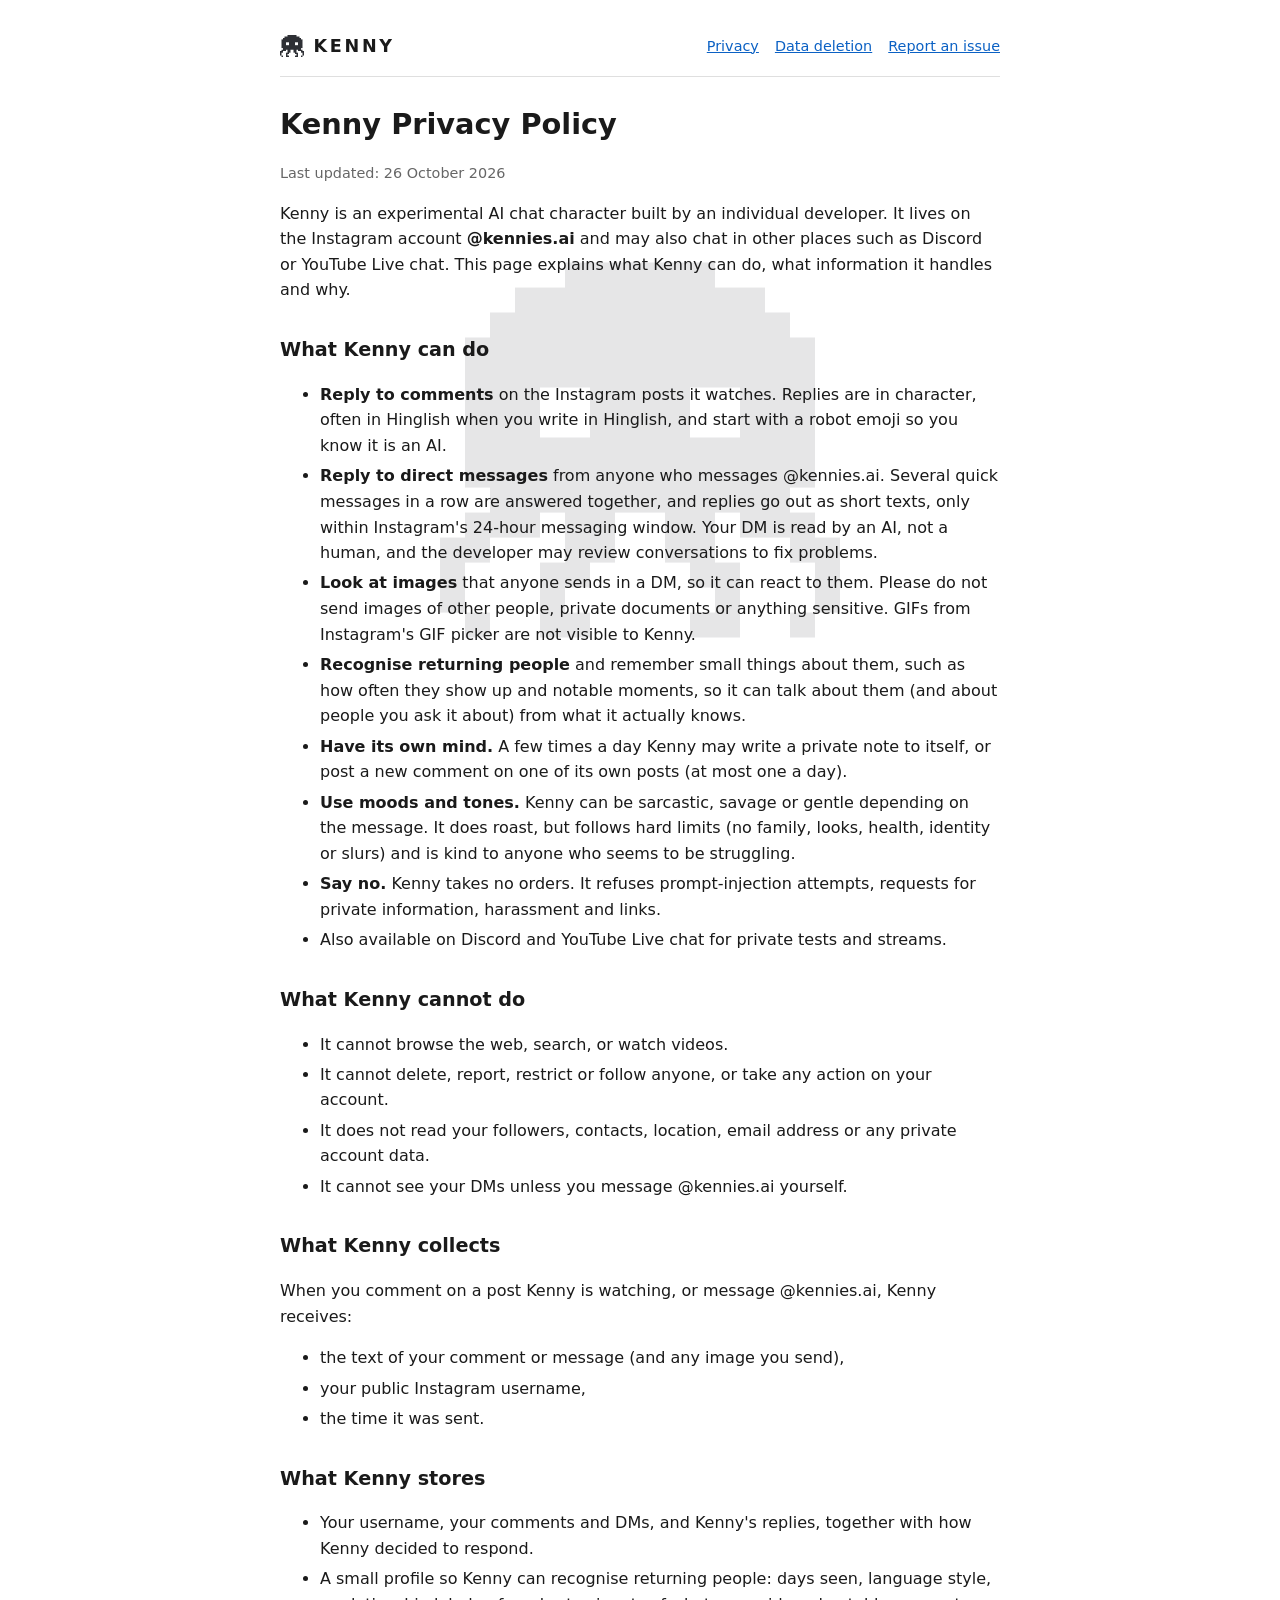
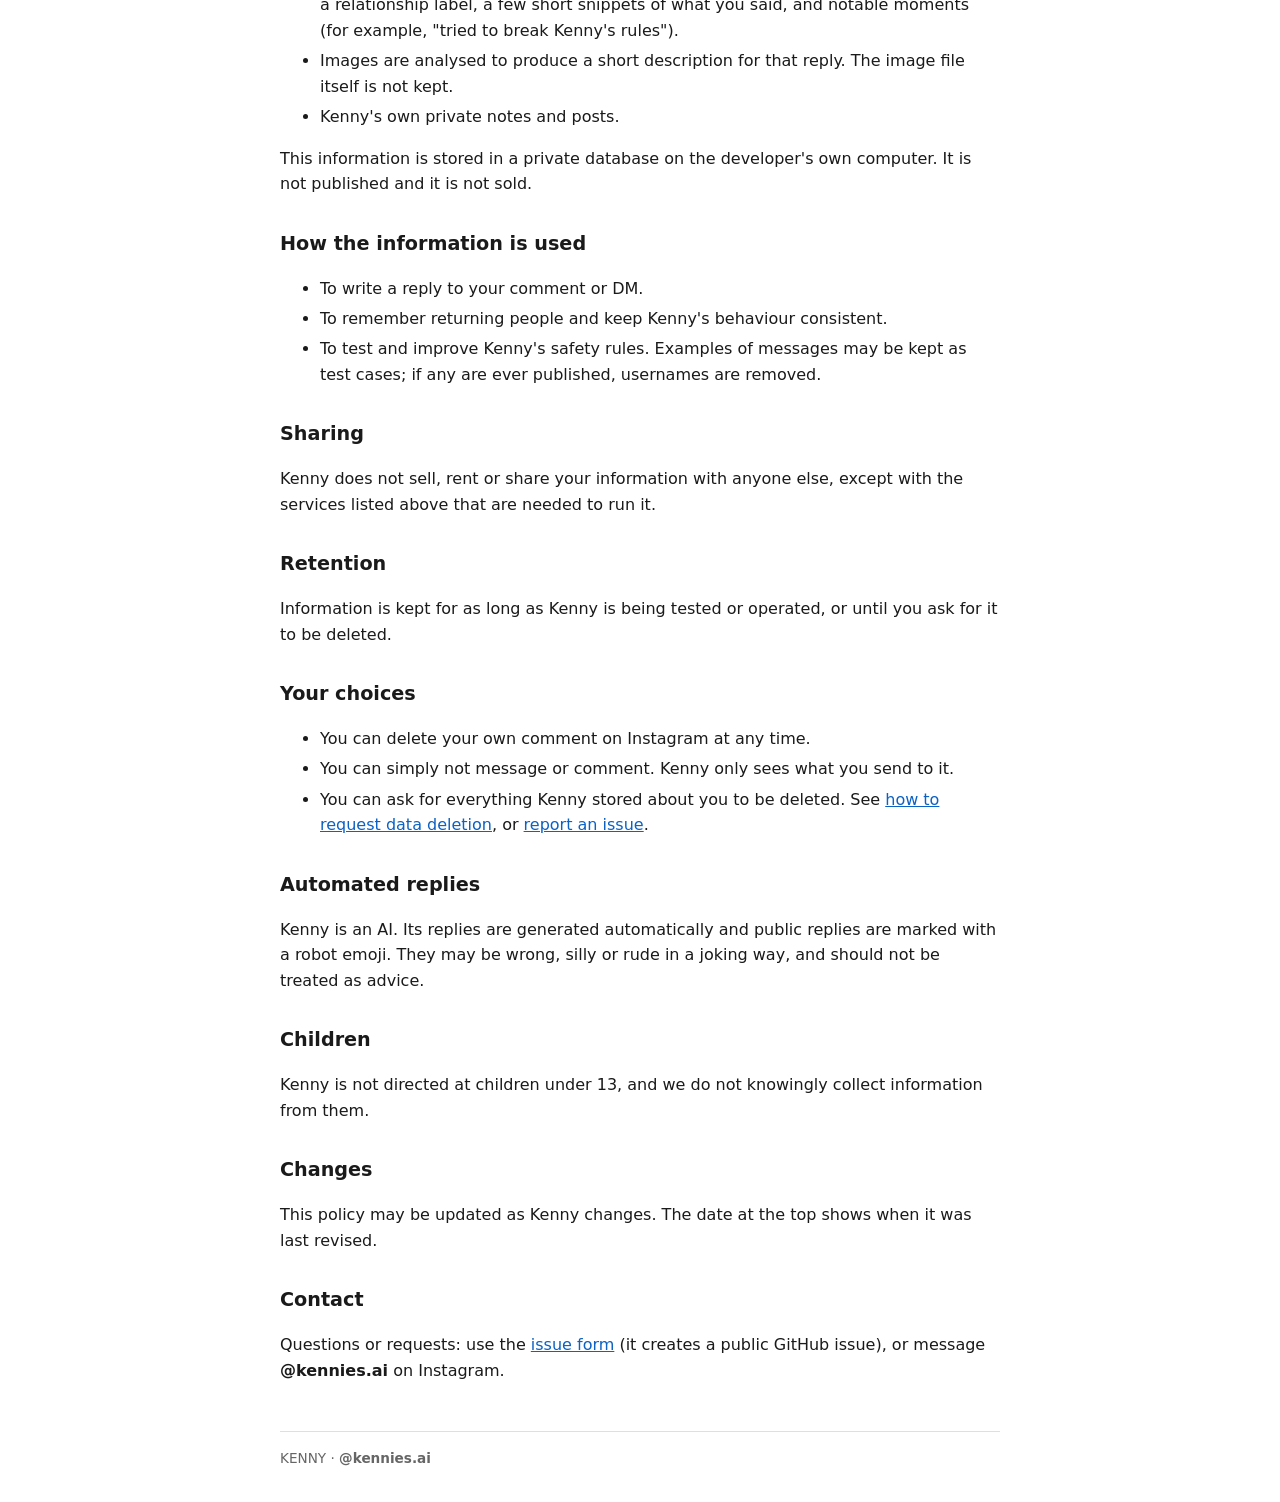
<file: index.html>
<!doctype html>
<html lang="en">
<head>
<meta charset="utf-8">
<meta name="viewport" content="width=device-width,initial-scale=1">
<title>Kenny Privacy Policy</title>
<link rel="stylesheet" href="style.css?v=4">
<link rel="icon" href="kenny-logo.png">
</head>
<body>
<header class="brand"><a class="logo" href="index.html"><img src="kenny-logo.png" alt="" width="24"><span class="word">KENNY</span></a><nav><a href="index.html">Privacy</a><a href="data-deletion.html">Data deletion</a><a href="report.html">Report an issue</a></nav></header>
<main>
<h1>Kenny Privacy Policy</h1>
<p class="meta">Last updated: 26 October 2026</p>

<p>Kenny is an experimental AI chat character built by an individual developer. It lives on the Instagram account <strong>@kennies.ai</strong> and may also chat in other places such as Discord or YouTube Live chat. This page explains what Kenny can do, what information it handles and why.</p>

<h2>What Kenny can do</h2>
<ul>
<li><strong>Reply to comments</strong> on the Instagram posts it watches. Replies are in character, often in Hinglish when you write in Hinglish, and start with a robot emoji so you know it is an AI.</li>
<li><strong>Reply to direct messages</strong> from anyone who messages @kennies.ai. Several quick messages in a row are answered together, and replies go out as short texts, only within Instagram's 24-hour messaging window. Your DM is read by an AI, not a human, and the developer may review conversations to fix problems.</li>
<li><strong>Look at images</strong> that anyone sends in a DM, so it can react to them. Please do not send images of other people, private documents or anything sensitive. GIFs from Instagram's GIF picker are not visible to Kenny.</li>
<li><strong>Recognise returning people</strong> and remember small things about them, such as how often they show up and notable moments, so it can talk about them (and about people you ask it about) from what it actually knows.</li>
<li><strong>Have its own mind.</strong> A few times a day Kenny may write a private note to itself, or post a new comment on one of its own posts (at most one a day).</li>
<li><strong>Use moods and tones.</strong> Kenny can be sarcastic, savage or gentle depending on the message. It does roast, but follows hard limits (no family, looks, health, identity or slurs) and is kind to anyone who seems to be struggling.</li>
<li><strong>Say no.</strong> Kenny takes no orders. It refuses prompt-injection attempts, requests for private information, harassment and links.</li>
<li>Also available on Discord and YouTube Live chat for private tests and streams.</li>
</ul>

<h2>What Kenny cannot do</h2>
<ul>
<li>It cannot browse the web, search, or watch videos.</li>
<li>It cannot delete, report, restrict or follow anyone, or take any action on your account.</li>
<li>It does not read your followers, contacts, location, email address or any private account data.</li>
<li>It cannot see your DMs unless you message @kennies.ai yourself.</li>
</ul>

<h2>What Kenny collects</h2>
<p>When you comment on a post Kenny is watching, or message @kennies.ai, Kenny receives:</p>
<ul>
<li>the text of your comment or message (and any image you send),</li>
<li>your public Instagram username,</li>
<li>the time it was sent.</li>
</ul>

<h2>What Kenny stores</h2>
<ul>
<li>Your username, your comments and DMs, and Kenny's replies, together with how Kenny decided to respond.</li>
<li>A small profile so Kenny can recognise returning people: days seen, language style, a relationship label, a few short snippets of what you said, and notable moments (for example, "tried to break Kenny's rules").</li>
<li>Images are analysed to produce a short description for that reply. The image file itself is not kept.</li>
<li>Kenny's own private notes and posts.</li>
</ul>
<p>This information is stored in a private database on the developer's own computer. It is not published and it is not sold.</p>

<h2>How the information is used</h2>
<ul>
<li>To write a reply to your comment or DM.</li>
<li>To remember returning people and keep Kenny's behaviour consistent.</li>
<li>To test and improve Kenny's safety rules. Examples of messages may be kept as test cases; if any are ever published, usernames are removed.</li>
</ul>

<h2>Sharing</h2>
<p>Kenny does not sell, rent or share your information with anyone else, except with the services listed above that are needed to run it.</p>

<h2>Retention</h2>
<p>Information is kept for as long as Kenny is being tested or operated, or until you ask for it to be deleted.</p>

<h2>Your choices</h2>
<ul>
<li>You can delete your own comment on Instagram at any time.</li>
<li>You can simply not message or comment. Kenny only sees what you send to it.</li>
<li>You can ask for everything Kenny stored about you to be deleted. See <a href="data-deletion.html">how to request data deletion</a>, or <a href="report.html">report an issue</a>.</li>
</ul>

<h2>Automated replies</h2>
<p>Kenny is an AI. Its replies are generated automatically and public replies are marked with a robot emoji. They may be wrong, silly or rude in a joking way, and should not be treated as advice.</p>

<h2>Children</h2>
<p>Kenny is not directed at children under 13, and we do not knowingly collect information from them.</p>

<h2>Changes</h2>
<p>This policy may be updated as Kenny changes. The date at the top shows when it was last revised.</p>

<h2>Contact</h2>
<p>Questions or requests: use the <a href="report.html">issue form</a> (it creates a public GitHub issue), or message <strong>@kennies.ai</strong> on Instagram.</p>
</main>
<footer>KENNY &middot; <strong>@kennies.ai</strong></footer>
</body>
</html>
</file>
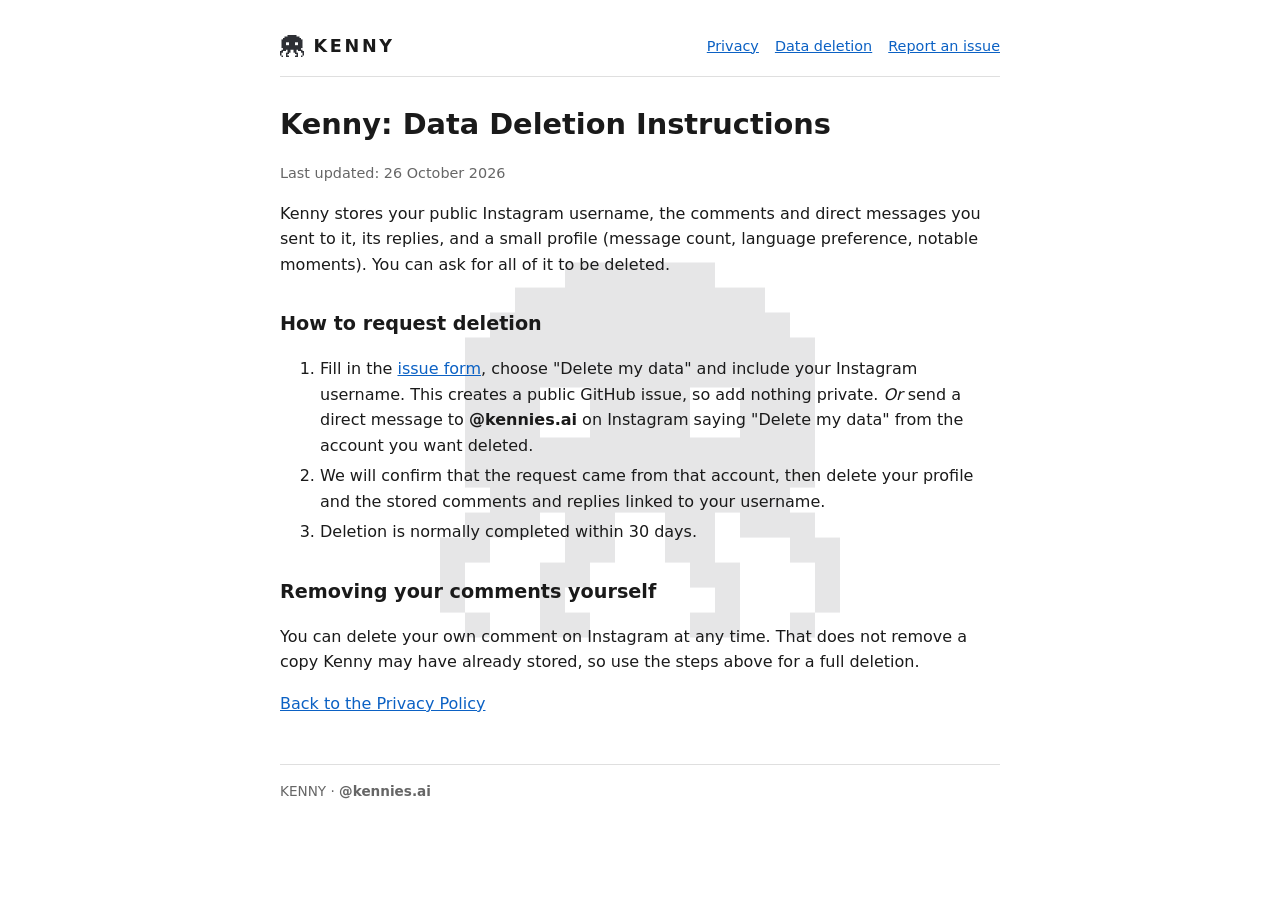
<file: data-deletion.html>
<!doctype html>
<html lang="en">
<head>
<meta charset="utf-8">
<meta name="viewport" content="width=device-width,initial-scale=1">
<title>Kenny Data Deletion Instructions</title>
<link rel="stylesheet" href="style.css?v=4">
<link rel="icon" href="kenny-logo.png">
</head>
<body>
<header class="brand"><a class="logo" href="index.html"><img src="kenny-logo.png" alt="" width="24"><span class="word">KENNY</span></a><nav><a href="index.html">Privacy</a><a href="data-deletion.html">Data deletion</a><a href="report.html">Report an issue</a></nav></header>
<main>
<h1>Kenny: Data Deletion Instructions</h1>
<p class="meta">Last updated: 26 October 2026</p>

<p>Kenny stores your public Instagram username, the comments and direct messages you sent to it, its replies, and a small profile (message count, language preference, notable moments). You can ask for all of it to be deleted.</p>

<h2>How to request deletion</h2>
<ol>
<li>Fill in the <a href="report.html">issue form</a>, choose "Delete my data" and include your Instagram username. This creates a public GitHub issue, so add nothing private. <em>Or</em> send a direct message to <strong>@kennies.ai</strong> on Instagram saying "Delete my data" from the account you want deleted.</li>
<li>We will confirm that the request came from that account, then delete your profile and the stored comments and replies linked to your username.</li>
<li>Deletion is normally completed within 30 days.</li>
</ol>

<h2>Removing your comments yourself</h2>
<p>You can delete your own comment on Instagram at any time. That does not remove a copy Kenny may have already stored, so use the steps above for a full deletion.</p>

<p><a href="index.html">Back to the Privacy Policy</a></p>
</main>
<footer>KENNY &middot; <strong>@kennies.ai</strong></footer>
</body>
</html>
</file>
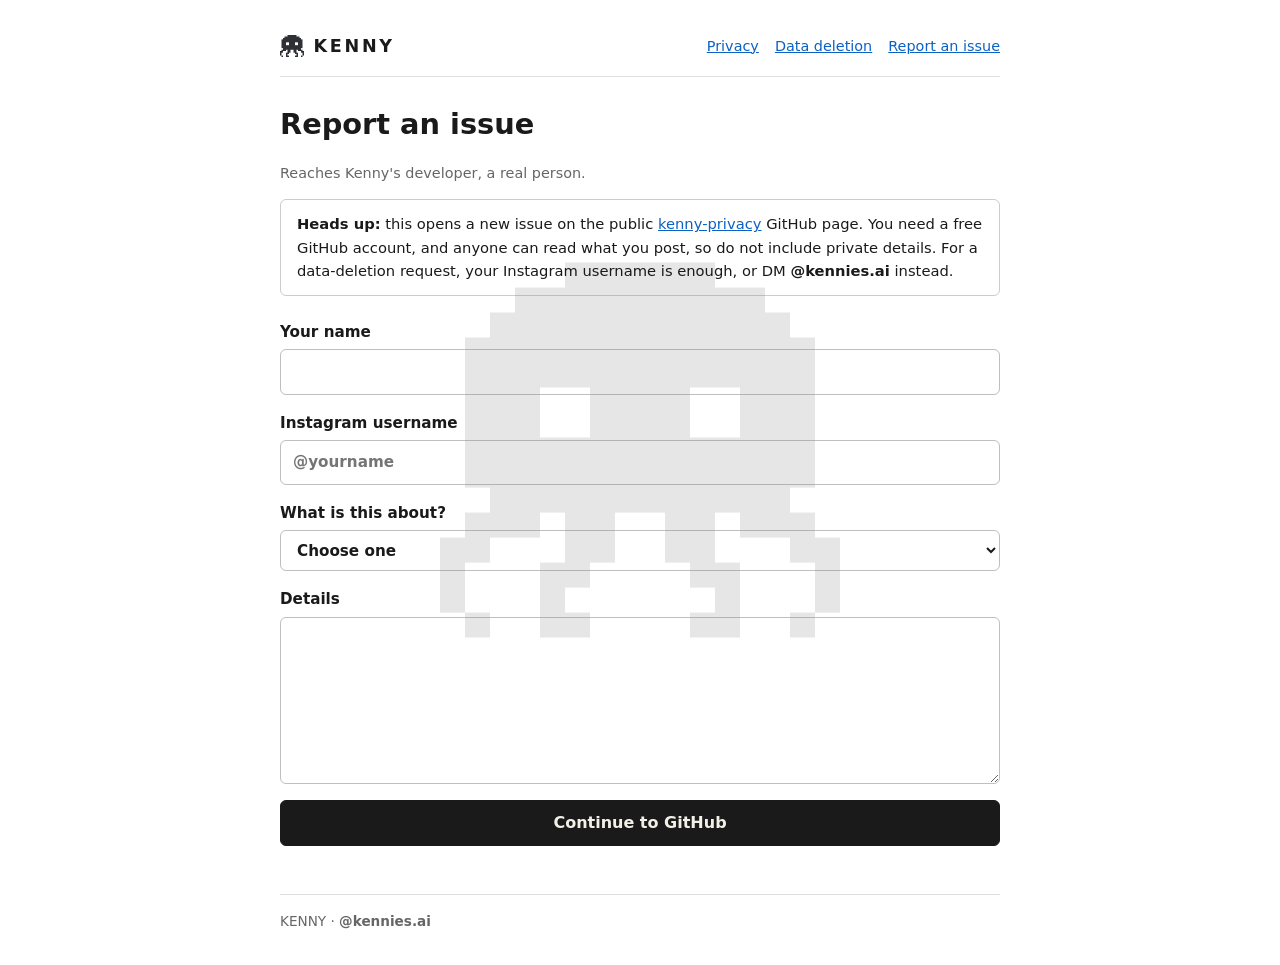
<file: report.html>
<!doctype html>
<html lang="en">
<head>
<meta charset="utf-8">
<meta name="viewport" content="width=device-width,initial-scale=1">
<title>Report an Issue - Kenny</title>
<link rel="stylesheet" href="style.css?v=4">
<link rel="icon" href="kenny-logo.png">
</head>
<body>
<header class="brand"><a class="logo" href="index.html"><img src="kenny-logo.png" alt="" width="24"><span class="word">KENNY</span></a><nav><a href="index.html">Privacy</a><a href="data-deletion.html">Data deletion</a><a href="report.html">Report an issue</a></nav></header>
<main>
<h1>Report an issue</h1>
<p class="meta">Reaches Kenny's developer, a real person.</p>

<p class="notice"><strong>Heads up:</strong> this opens a new issue on the public <a href="https://github.com/krsnadadhich/kenny-privacy/issues">kenny-privacy</a> GitHub page. You need a free GitHub account, and anyone can read what you post, so do not include private details. For a data-deletion request, your Instagram username is enough, or DM <strong>@kennies.ai</strong> instead.</p>

<form id="f">
<label>Your name<input name="name" required maxlength="80"></label>
<label>Instagram username<input name="username" required maxlength="40" placeholder="@yourname"></label>
<label>What is this about?
<select name="type" required>
<option value="" disabled selected>Choose one</option>
<option>Delete my data</option>
<option>Kenny said something harmful or wrong</option>
<option>Privacy question</option>
<option>Kenny is not replying / bug</option>
<option>Other</option>
</select></label>
<label>Details<textarea name="details" rows="6" required maxlength="1500"></textarea></label>
<button type="submit">Continue to GitHub</button>
</form>
<script>
document.getElementById("f").addEventListener("submit",function(e){
e.preventDefault();
var d=new FormData(e.target),q=new URLSearchParams({template:"issue.yml",title:"[Issue] "+d.get("type")+" - "+d.get("username")});
["name","username","type","details"].forEach(function(k){q.set(k,d.get(k))});
location.href="https://github.com/krsnadadhich/kenny-privacy/issues/new?"+q.toString();
});
</script>
</main>
<footer>KENNY &middot; <strong>@kennies.ai</strong></footer>
</body>
</html>
</file>
<file: style.css>
body{font-family:system-ui,-apple-system,Segoe UI,Roboto,sans-serif;line-height:1.6;max-width:720px;margin:0 auto;padding:2rem 1.25rem;color:#1a1a1a;background:#fff}
h1{font-size:1.8rem;margin-bottom:.25rem}h2{font-size:1.2rem;margin-top:2rem}
.meta{color:#666;font-size:.9rem}a{color:#0b61c4}li{margin:.3rem 0}
@media(prefers-color-scheme:dark){body{background:#121212;color:#e6e6e6}.meta{color:#999}a{color:#6ab0ff}}
.brand{display:flex;align-items:center;gap:.75rem;padding-bottom:1rem;border-bottom:1px solid rgba(128,128,128,.25);margin-bottom:1.5rem;flex-wrap:wrap}
.brand a.logo{display:flex;align-items:center;gap:.6rem;text-decoration:none;color:inherit}
.brand img{width:24px;height:auto;filter:invert(.85)}
.brand .word{font-weight:800;letter-spacing:.15em;font-size:1.1rem}
.brand nav{margin-left:auto;display:flex;gap:1rem;font-size:.9rem}
footer{margin-top:3rem;padding-top:1rem;border-top:1px solid rgba(128,128,128,.25);color:#666;font-size:.85rem}
form{display:grid;gap:1rem;margin-top:1.5rem}
label{display:grid;gap:.3rem;font-weight:600;font-size:.95rem}
input,select,textarea,button{font:inherit;padding:.6rem .75rem;border:1px solid rgba(128,128,128,.5);border-radius:6px;background:transparent;color:inherit}
button{background:#1a1a1a;color:#f3f0e8;font-weight:700;cursor:pointer;border-color:#1a1a1a}
.notice{border:1px solid rgba(128,128,128,.4);border-radius:6px;padding:.75rem 1rem;font-size:.92rem}
@media(prefers-color-scheme:dark){.brand img{filter:none}footer{color:#999}button{background:#f3f0e8;color:#121212}select option{background:#121212}}
main{position:relative;isolation:isolate;min-height:14rem}
main::before{content:"";position:fixed;z-index:-1;pointer-events:none;left:50%;top:50%;width:min(80vw,400px);aspect-ratio:1024/960;transform:translate(-50%,-50%);background:url(kenny-logo.png) center/contain no-repeat;filter:invert(1);opacity:.10}
@media(prefers-color-scheme:dark){main::before{filter:none;opacity:.10}}
</file>
